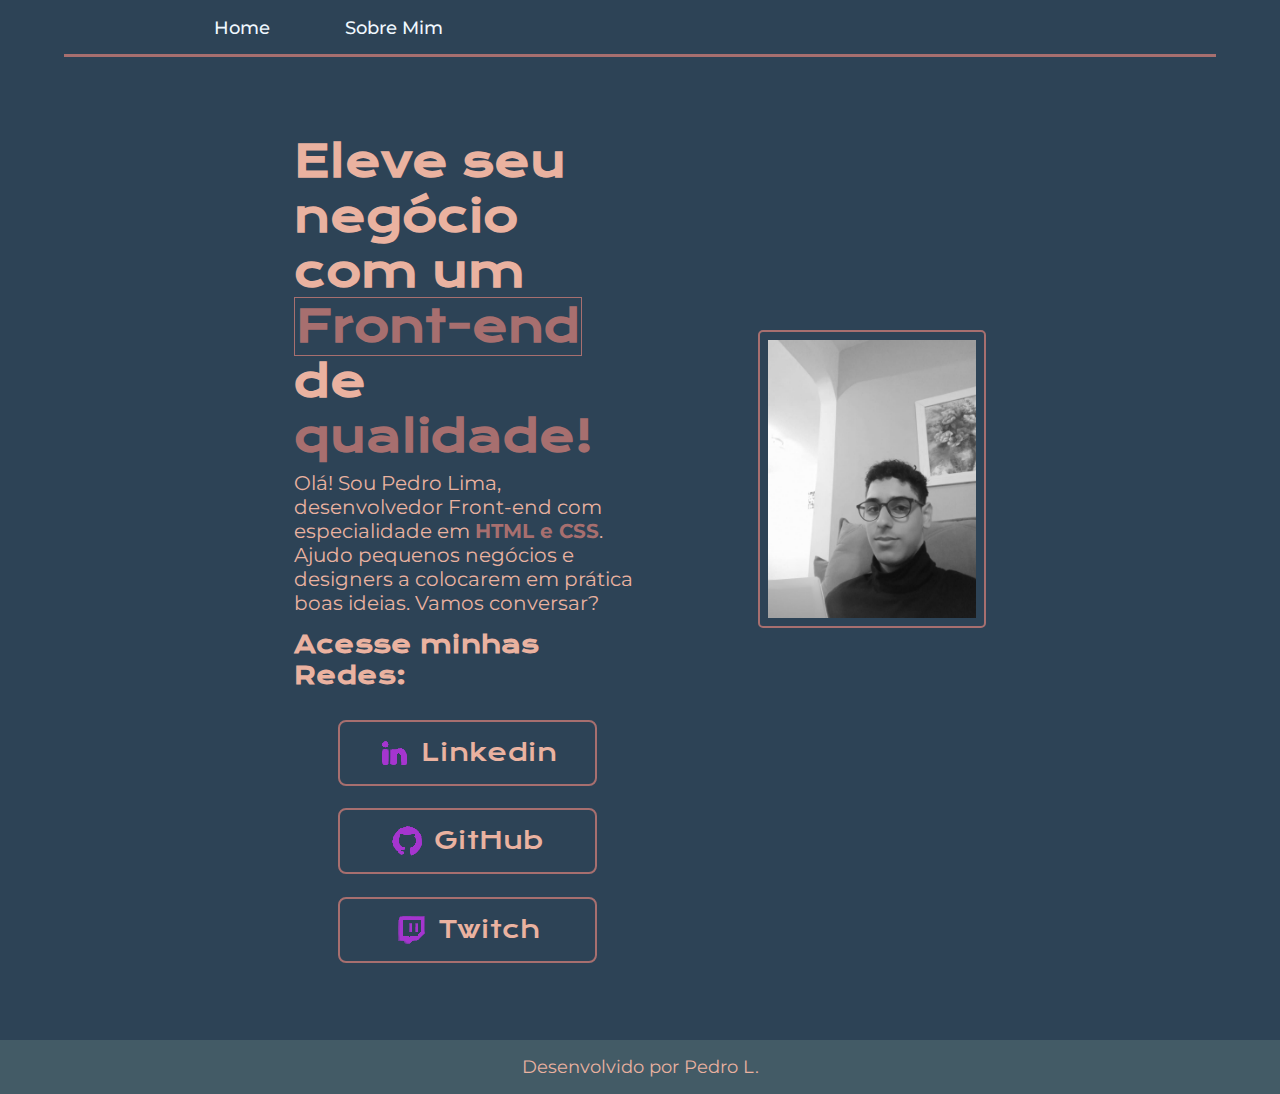
<file: index.html>
<!DOCTYPE html>
<html lang="pt-br">
<head>
    <meta charset="UTF-8">
    <meta name="viewport" content="width=device-width, initial-scale=1.0">
    <title>Home - Minha Página</title>
    <link rel="stylesheet" href="./styles/StylesP1.css">
</head>
<body>
    <header class="cabe">
        <nav class="navegacao">
            <a class="navitem" href="index.html">Home</a>
            <a class="navitem" href="aboutme.html">Sobre Mim</a>
        </nav>
    </header>
    <main class="elementos">
        <section class="sq1">
            <h1 class="titulo">Eleve seu negócio com um <strong class="borda">Front-end</strong> de <strong>qualidade!</strong></h1>
            <p class="paragrafo">Olá! Sou Pedro Lima, desenvolvedor Front-end com especialidade em <strong>HTML e CSS</strong>. Ajudo pequenos negócios e designers a colocarem em prática boas ideias. Vamos conversar?</p>
            <div class="links">
                <h2 class="subtitulo">Acesse minhas Redes:</h2>
                <a class="botao" href="https://br.linkedin.com">
                    <img src="./assets/linkedin.png">
                    Linkedin
                </a>
                <a class="botao" href="https://github.com/pedrolima89">
                    <img src="./assets/github.png">
                    GitHub
                </a>
                <a class="botao" href="https://www.twitch.tv">
                    <img src="./assets/twitch.png">
                    Twitch
                </a>
            </div>
        </section>
        <img class="photo" src="./assets/foto.jpeg" alt="pedro">
    </main>
    <footer class="rodape">
        <p>Desenvolvido por Pedro L.</p>
    </footer>
</body>

</html>
</file>
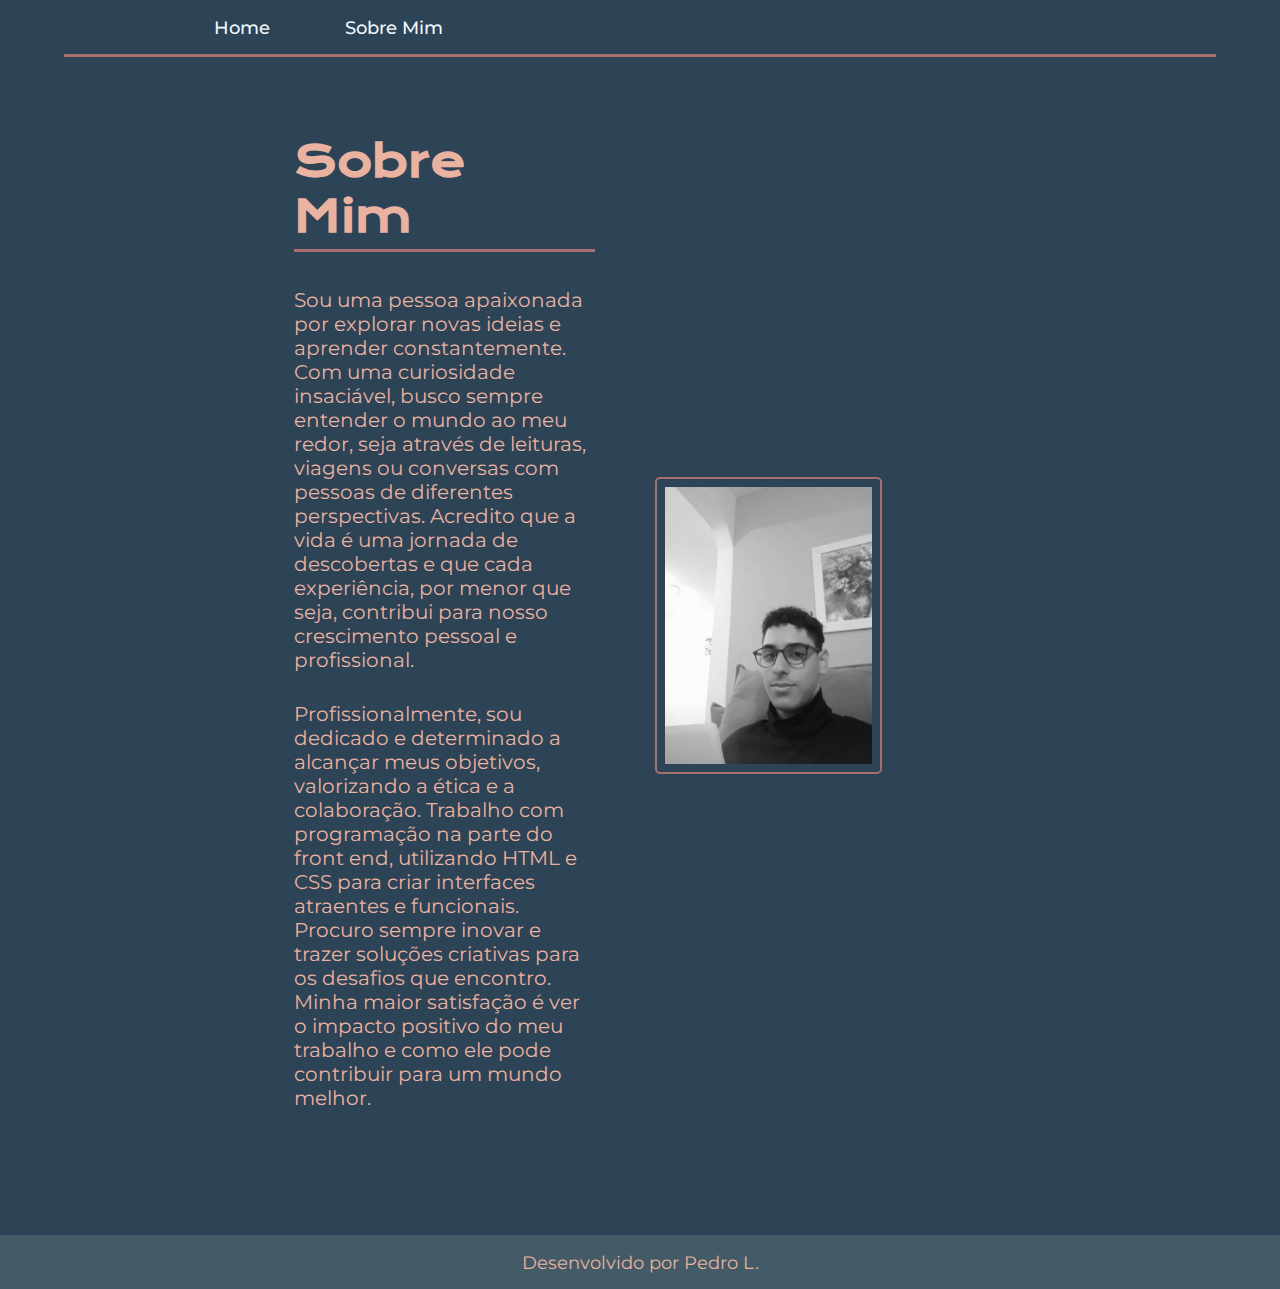
<file: aboutme.html>
<!DOCTYPE html>
<html lang="pt-br">
<head>
    <meta charset="UTF-8">
    <meta name="viewport" content="width=device-width, initial-scale=1.0">
    <title>Sobre Mim - Minha Página</title>
    <link rel="stylesheet" href="./styles/StylesP1.css">
</head>
<body>
    <header class="cabe">
        <nav class="navegacao">
            <a class="navitem" href="index.html">Home</a>
            <a class="navitem" href="aboutme.html">Sobre Mim</a>
        </nav>
    </header>
    <main class="elementos">
        <section class="sq2">
            <h1 class="titulo2">Sobre Mim</h1>
            <p class="paragrafo2">Sou uma pessoa apaixonada por explorar novas ideias e aprender constantemente. Com uma curiosidade insaciável, busco sempre entender o mundo ao meu redor, seja através de leituras, viagens ou conversas com pessoas de diferentes perspectivas. Acredito que a vida é uma jornada de descobertas e que cada experiência, por menor que seja, contribui para nosso crescimento pessoal e profissional.</p>
            
            <p class="paragrafo2">Profissionalmente, sou dedicado e determinado a alcançar meus objetivos, valorizando a ética e a colaboração. Trabalho com programação na parte do front end, utilizando HTML e CSS para criar interfaces atraentes e funcionais. Procuro sempre inovar e trazer soluções criativas para os desafios que encontro. Minha maior satisfação é ver o impacto positivo do meu trabalho e como ele pode contribuir para um mundo melhor.</p>
        </section>
        <img class="photo2" src="./assets/foto.jpeg">
    </main>
    <footer class="rodape">
        <p>Desenvolvido por Pedro L.</p>
    </footer>
</body>
</html>
</file>
<file: styles/StylesP1.css>
@import url('https://fonts.googleapis.com/css2?family=Krona+One&display=swap');
@import url('https://fonts.googleapis.com/css2?family=Montserrat:ital,wght@0,100..900;1,100..900&display=swap');
:root {
    /*
    --cor-1: rgb(15, 15, 15);
    --cor-2: rgb(237, 255, 252);
    --cor-3: blueviolet;
    --cor-rp:rgb(102, 39, 160);
    --cor-hover-a: rgb(52, 45, 59);
    --cor-hover-b:rgb(180, 120, 236);
    */
    --cor-1: rgb(45, 67, 86);
    --cor-2: rgb(234, 178, 160);
    --cor-3: rgb(167, 111, 111);
    --cor-rp:rgb(67, 91, 102);
    --cor-hover-a: rgb(67, 91, 102);
    --cor-hover-b:rgb(234, 178, 160);
}
* {
    margin: 0;
    padding: 0;}
body {background-color: var(--cor-1);
    color:var(--cor-2);
    box-sizing: border-box;}
strong {color:var(--cor-3)}
.elementos {
    display: flex;
    flex-direction: row;
    align-items: center;
    justify-content: space-between;
    padding: 6% 23%;
    gap: 60px;
}

.sq1 {
    /*
    width: 600px;
    height: 650px;
    */
    width:50%
}
.sq2 {
    /*
    width: 420px;
    height: 650px;
    */
    width: 50%;
    display: flex;
    flex-direction: column;
    gap: 30px;
    margin-bottom: 7%;
}
.titulo {font-size: 2.68rem;
    font-family:'Krona One', sans-serif;
    margin-bottom: 2%;
    
}
.titulo2 {font-size: 2.68rem;
    font-family:'Krona One', sans-serif;
    margin-bottom: 2%;
    padding-bottom: 5px;
    border-bottom: 3px solid var(--cor-3);   
}
.paragrafo {font-size: 1.25rem;
    font-family: "Montserrat", sans-serif;}
.paragrafo2 {font-size: 1.25rem;
    font-family: "Montserrat", sans-serif;}
.borda {
    border: 1px solid var(--cor-3);
    padding: 1px;
}
.links {
    display: flex;
    justify-content: space-between;
    flex-direction: column;
    align-items: center;
    gap: 12px;
}

.botao {
    width: 65%;
    text-align: center;
    border-radius: 8px;
    font-size: 1.5rem;
    color:var(--cor-2);
    font-family: 'Krona One', sans-serif;
    padding: 15px;
    margin-top: 3%;
    text-decoration: none;
    border: 2px solid var(--cor-3);
    display: flex;
    justify-content: center;
    gap: 10px;
}
.botao:hover {
    background-color:var(--cor-hover-a);
}
.photo {border: 2px solid var(--cor-3);
    padding: 8px;
    /*
    width: 285px;
    height: 379px;
    */
    width: 30%;
    border-radius: 5px;
    margin-bottom: 20%;
}
.photo2 {border: 2px solid var(--cor-3);
    padding: 8px;
    /*
    width: 285px;
    height: 379px;
    */
    width: 30%;
    border-radius: 5px;
    margin-bottom: 6%;
    margin-right: 15%;
}
.subtitulo {
    margin-bottom: 2%;
    margin-top: 4%;
    font-family:'Krona One', sans-serif;
    font-size: 1.5rem;
}
.rodape {
    padding: 1.3%;
    background-color:var(--cor-rp);
    font-family: "Montserrat", sans-serif;
    text-align: center;
    font-size: 1.12rem;
    font-weight: 400;
}
.cabe {
    padding:1.3%;
    border-bottom: 3px solid var(--cor-3);
    margin: 0% 5%;
    padding-left: 150px;
    font-family: "Montserrat", sans-serif; 
}
.navegacao {
    display: flex;
    font-size: 1.12rem;
    font-weight: 500;
    gap: 75px;
}
.navitem:hover {
    color: var(--cor-hover-b);
}
.navitem {
    text-decoration: none;
    color: aliceblue;
}

@media (max-width:1250px) {
    .cabe {
        padding-top: 5%;
        padding-bottom: 3%;
        padding-left: 0%;
    }
    .navegacao {
        justify-content: center;
    }
    .elementos {
        flex-direction: column-reverse;
        padding: 6% 10%;
    }
    .photo {
        margin-bottom: 0%;
        width: 40%;
    }
    .photo2 {
        margin-right: 0%;
        width: 40%;
    }
    .rodape {
        padding: 3%;
    }
    .sq1{
        width: auto;
    }
    .sq2 {
        width: auto;
        margin-bottom: 0;
    }
}
</file>
